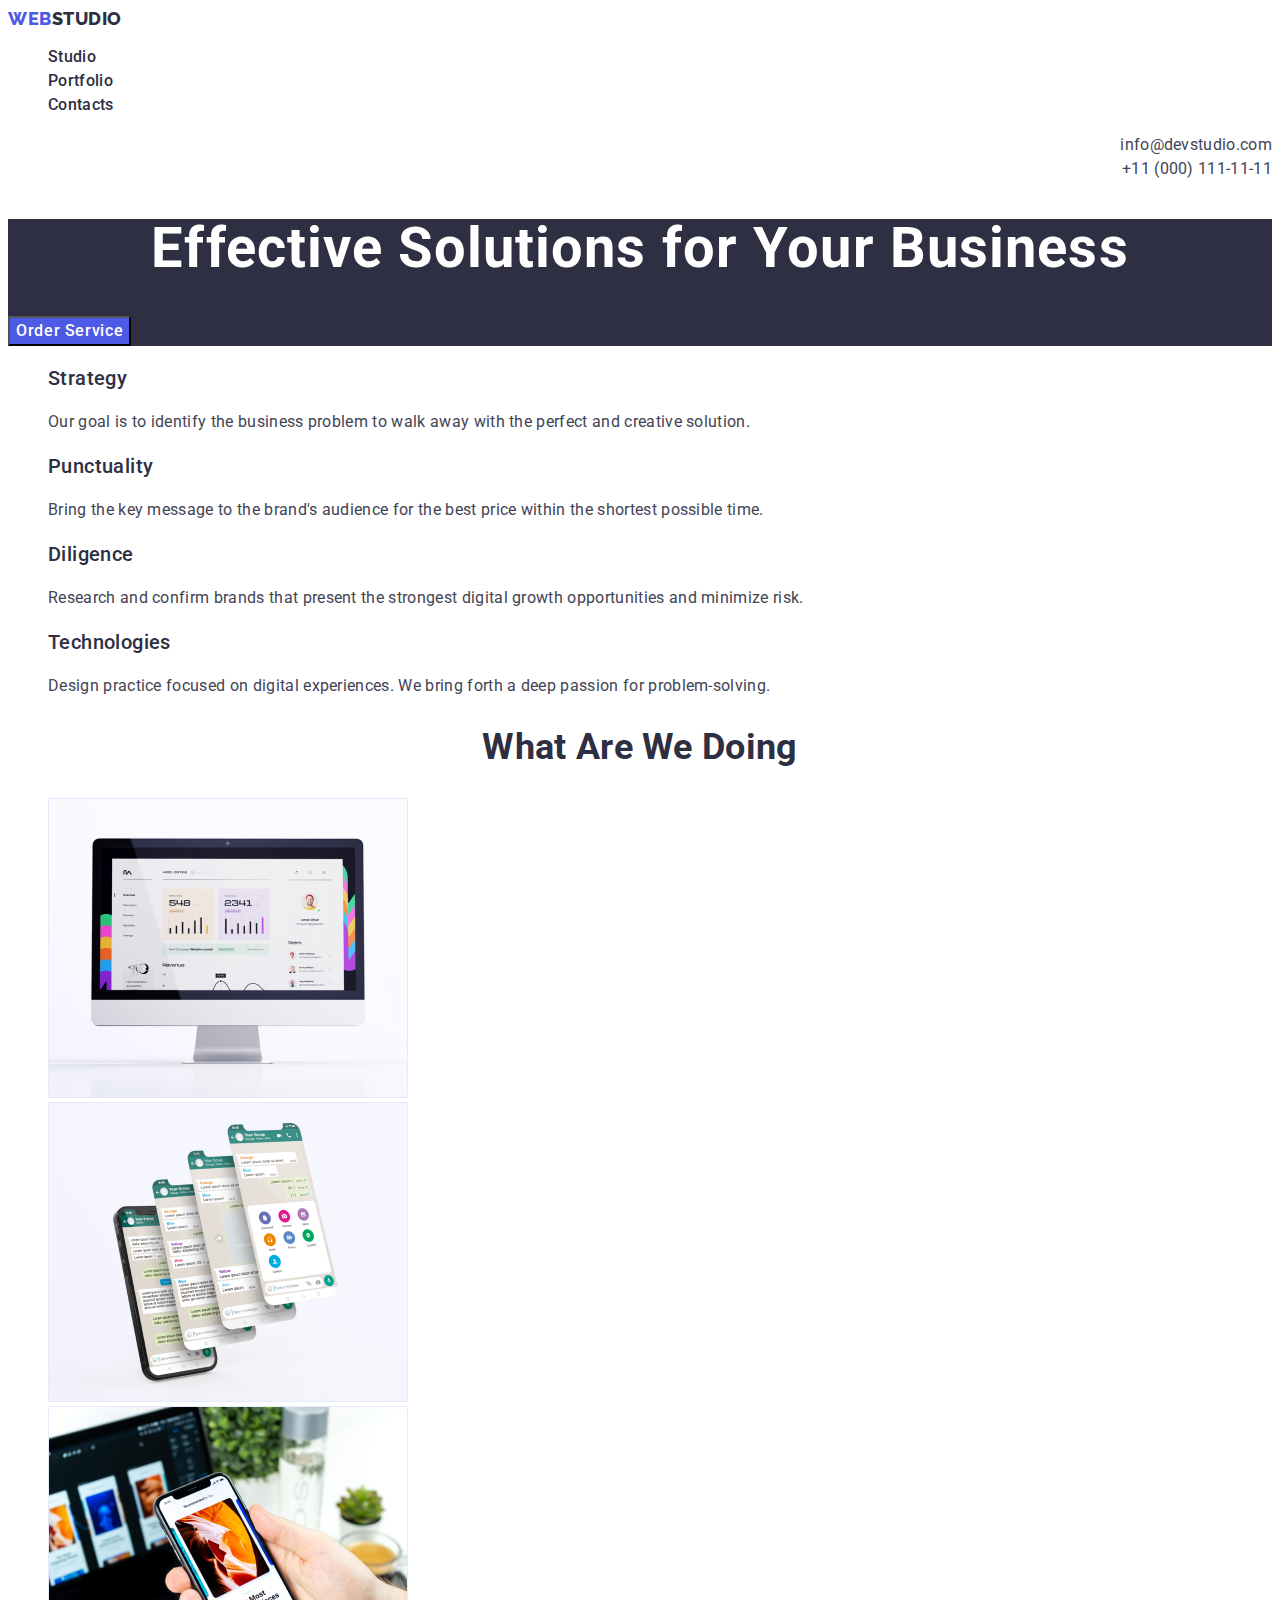
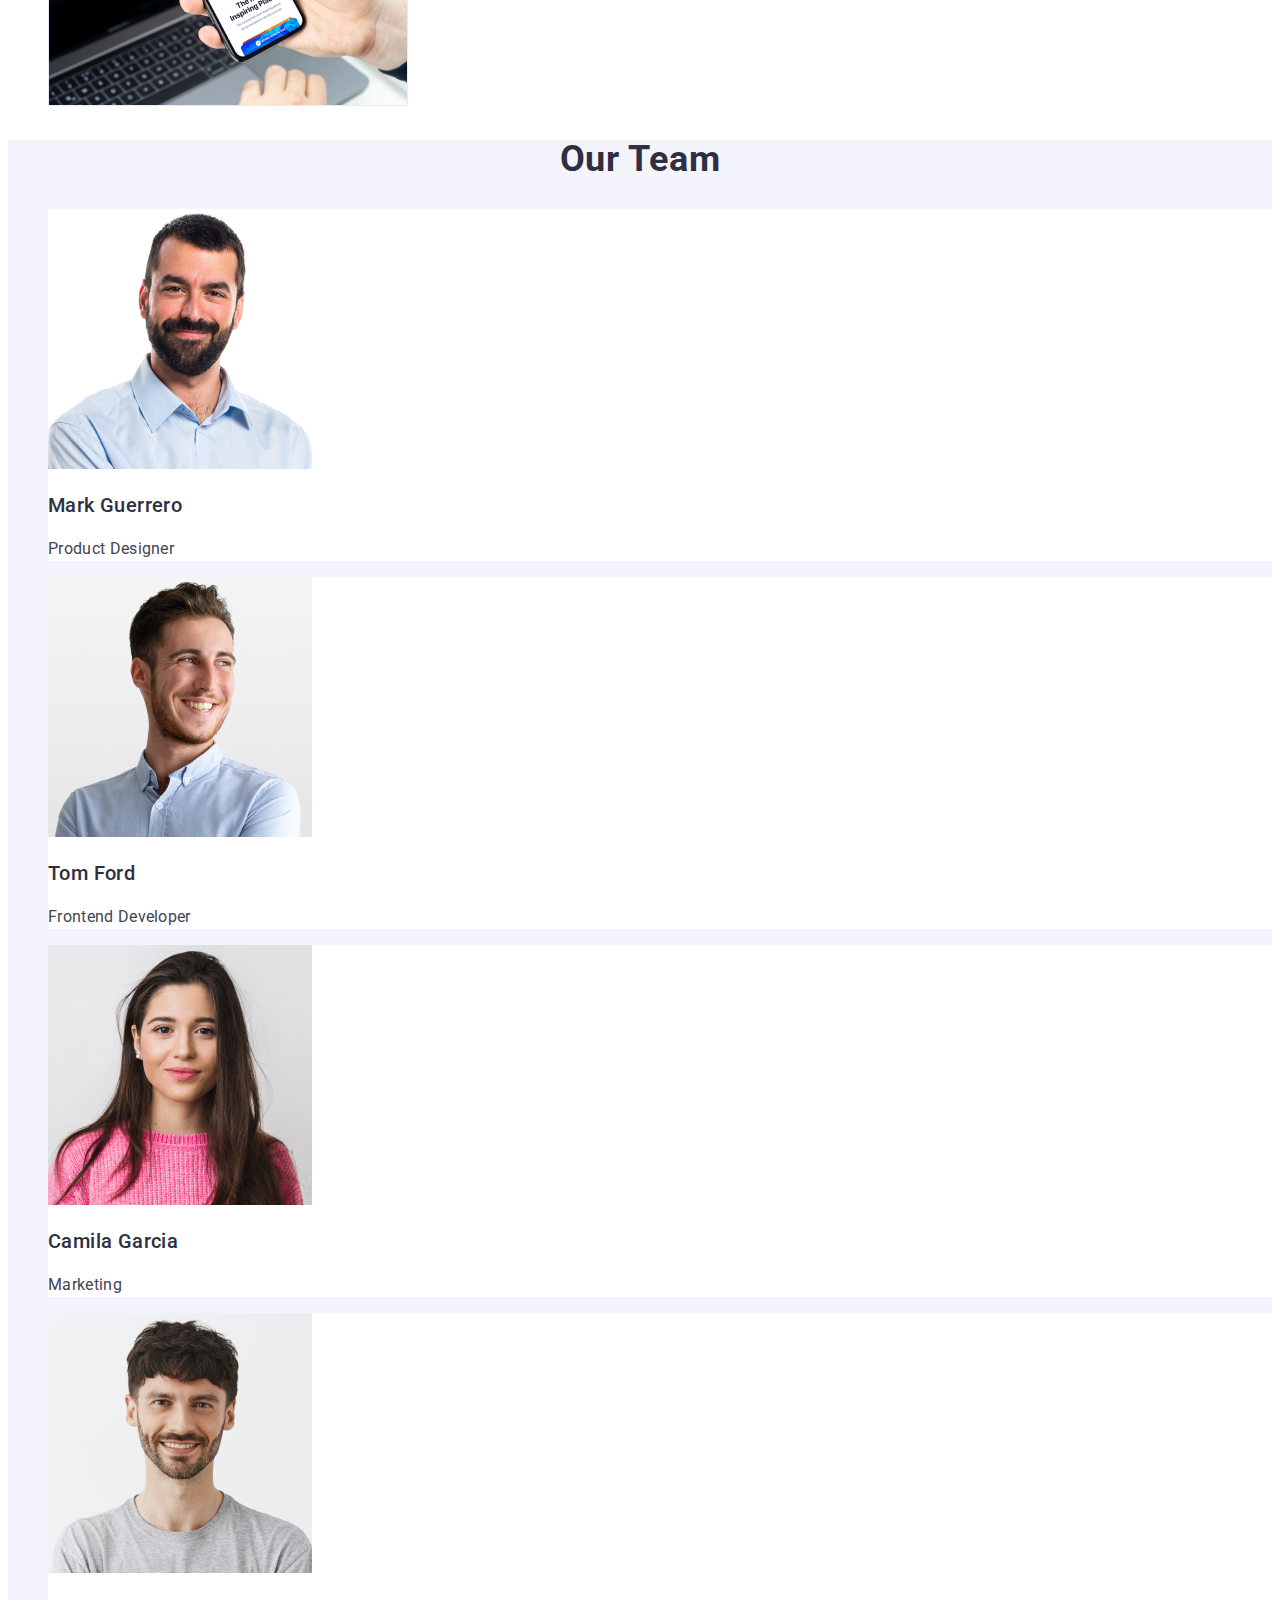
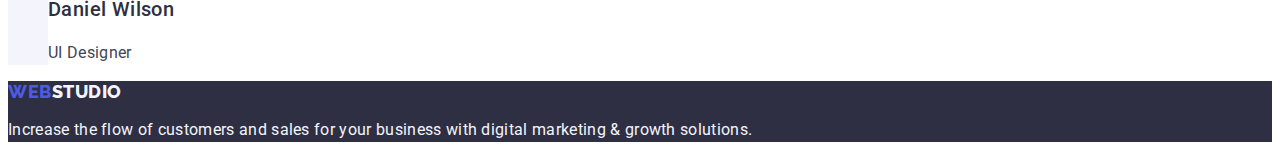
<file: index.html>
<!DOCTYPE html>
<html lang="en">
<head>
    <meta charset="UTF-8">
    <meta http-equiv="X-UA-Compatible" content="IE=edge">
    <meta name="viewport" content="Effective Solutions
    for Your Business">
    <title>WebStudio</title>
    <link rel="preconnect" href="https://fonts.googleapis.com">
<link rel="preconnect" href="https://fonts.gstatic.com" crossorigin>
<link rel="preconnect" href="https://fonts.googleapis.com">
<link rel="preconnect" href="https://fonts.gstatic.com" crossorigin>
<link href="https://fonts.googleapis.com/css2?family=Raleway:wght@800&family=Roboto:wght@400;500;700;900&display=swap" rel="stylesheet">
<link rel="stylesheet" href="./css/styles.css"/>
</head>
<body>
    <header class="header">
        <!-- Top Line -->
            <nav class="header-nav">
                <a class="web-logo link" href="./index.html">Web<span class="studio-logo">Studio</span></a>
                <ul class="list">
                    <li><a class="nav-link link" href="./index.html">Studio</a></li>
                    <li><a class="nav-link link" href="./portfolio.html">Portfolio</a></li>
                    <li><a class="nav-link link" href="">Contacts</a></li>
                </ul>
            </nav>
            <address class="header-contacts">
                <ul class="list">
                <li><a class="contacts-link link" href="mailto:info@devstudio.com">info@devstudio.com</a></li>
                <li><a class="contacts-link link" href="tel:+110001111111">+11 (000) 111-11-11</a></li>
                </ul>
            </address>
            
    </header>
    <main>
        <!-- Hero image -->
        <section class="hero-image">
            <h1 class="hero-title">Effective Solutions for Your Business</h1>
            <button type="button" class="order-btn">Order Service</button>
        </section>
        <!-- Section 1 -->
        <section class="sectiom-1">
            <h2 class="title-advantage" hidden>Our advantages</h2>
            <ul class="list">
                <li class="feature-1">
                <h3 class="feat-name">Strategy</h3>
                <p class="feat-desc">Our goal is to identify the business problem to walk away with the perfect and creative solution. </p>
                </li>
                <li class="feature-2">
                <h3 class="feat-name">Punctuality</h3>
                <p class="feat-desc">Bring the key message to the brand's audience for the best price within the shortest possible time.</p>
                </li>
                <li class="feature-3">
                <h3 class="feat-name">Diligence</h3>
                <p class="feat-desc">Research and confirm brands that present the strongest digital growth opportunities and minimize risk.</p>
                </li>
                <li class="feature-4">
                <h3 class="feat-name">Technologies</h3>
                <p class="feat-desc">Design practice focused on digital experiences. We bring forth a deep passion for problem-solving.</p>
                </li>
            </ul>
        </section>
        <!-- Section 2 -->
        <section class="section-2">
            <h2 class="section-name">What are we doing</h2>
            <ul class="list">
                <li><img src="./images/Rectangle1.jpg" alt="Picture1" width="360" height="300"></li>
                <li><img src="./images/Rectangle22.jpg" alt="Picture2" width="360" height="300"></li>
                <li><img src="./images/Rectangle3.jpg" alt="Picture3" width="360" height="300"></li>
            </ul>

        </section>
        <!-- Section 3 -->
        <section class="team">
            <h2 class="team-title">Our Team</h2>
            <ul class="list">
            <li class="team-card">
                <img src="./images/img.jpg" alt="Mark Guerrero" width="264" height="260" class="">
                <h3 class="team-name">Mark Guerrero</h3>
                <p class="team-job">Product Designer</p>

            </li>
            <li class="team-card">
                <img src="./images/img1.jpg" alt="Tom Ford" width="264" height="260" class="">
                <h3 class="team-name">Tom Ford</h3>
                <p class="team-job">Frontend Developer</p>

            </li>
            <li class="team-card">
                <img src="./images/img2.jpg" alt="Camila Garcia" width="264" height="260" class="">
                <h3 class="team-name">Camila Garcia</h3>
                <p class="team-job">Marketing</p>

            </li>
            <li class="team-card">
                <img src="./images/img3.jpg" alt="Daniel Wilson" width="264" height="260" class="">
                <h3 class="team-name">Daniel Wilson</h3>
                <p class="team-job">UI Designer</p>

            </li>
            </ul>
        </section>
    </main>
    <footer class="footer">
        <a class="web-logo link" href="./index.html">Web<span class="footer-logo">Studio</span></a>
            <p class="footer-text">Increase the flow of customers and sales for your business 
                with digital marketing & growth solutions.</p>
     </footer>
</body>
</html>
</file>
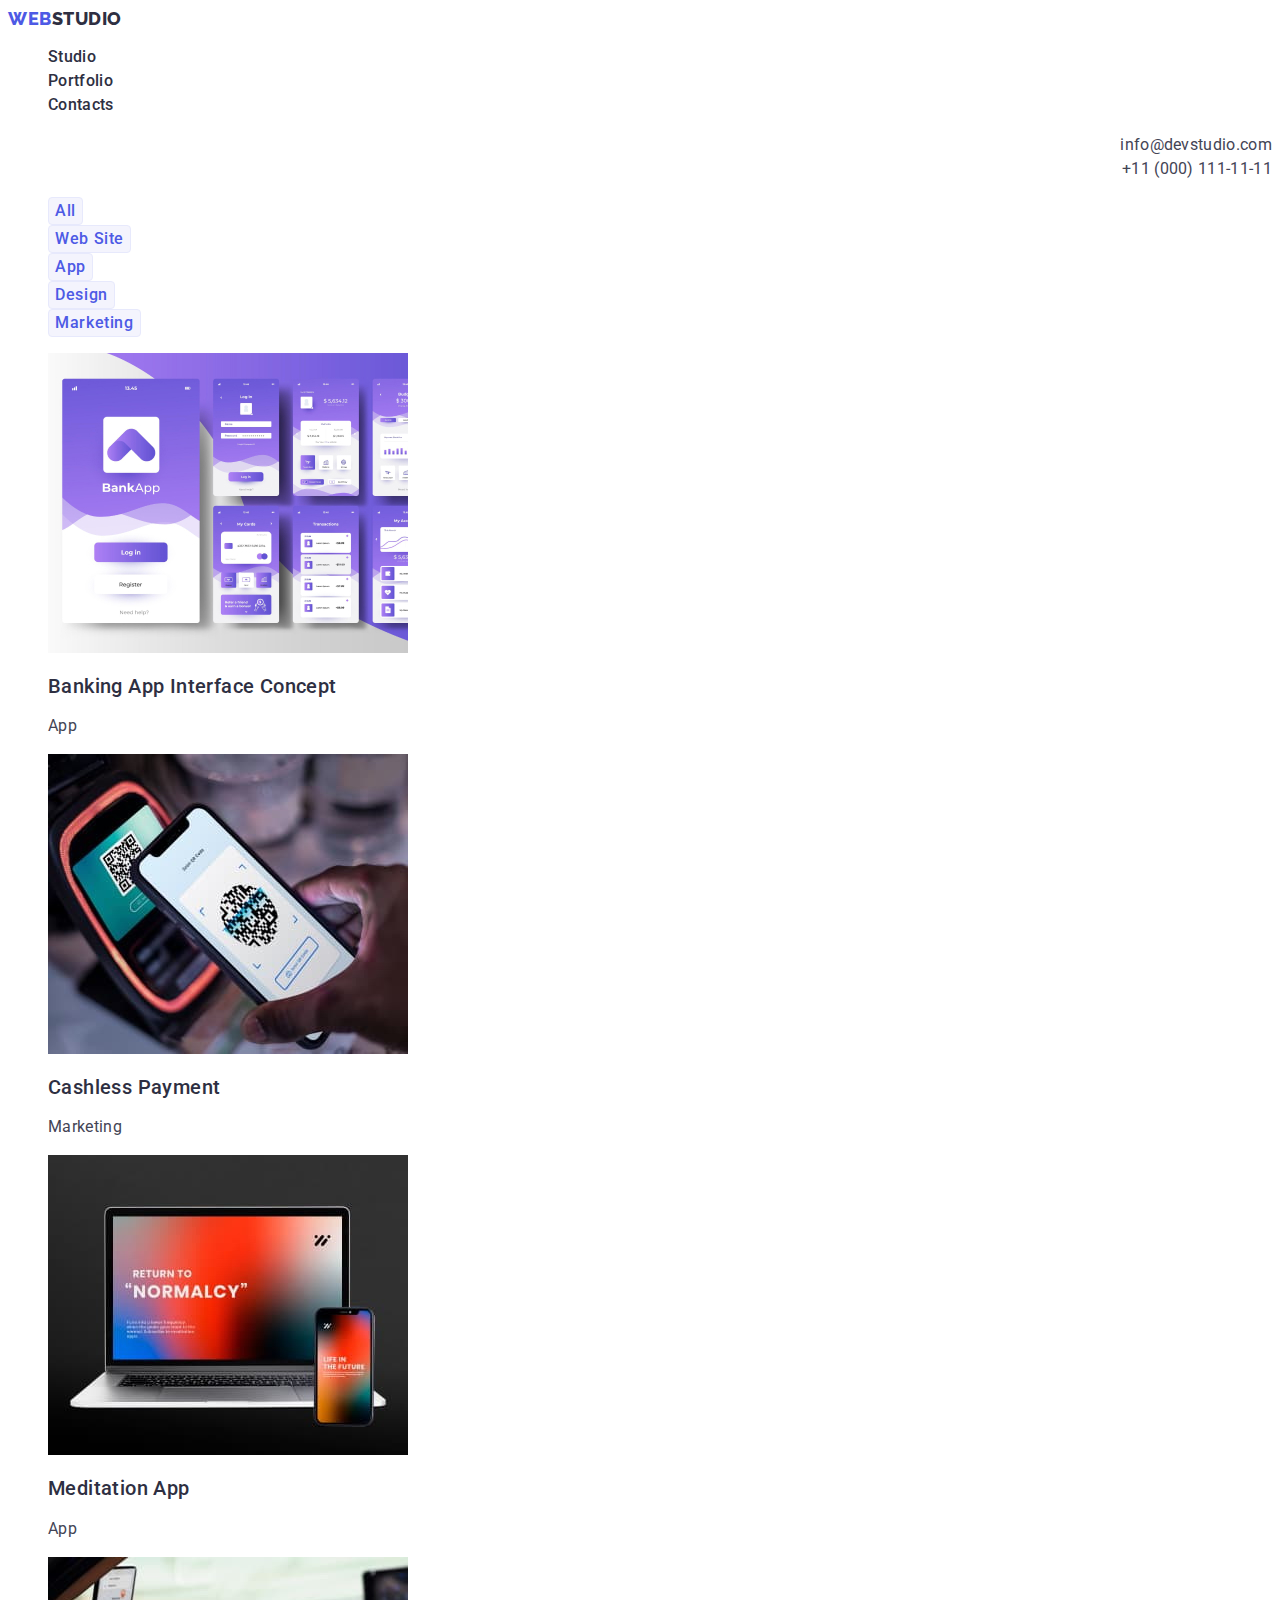
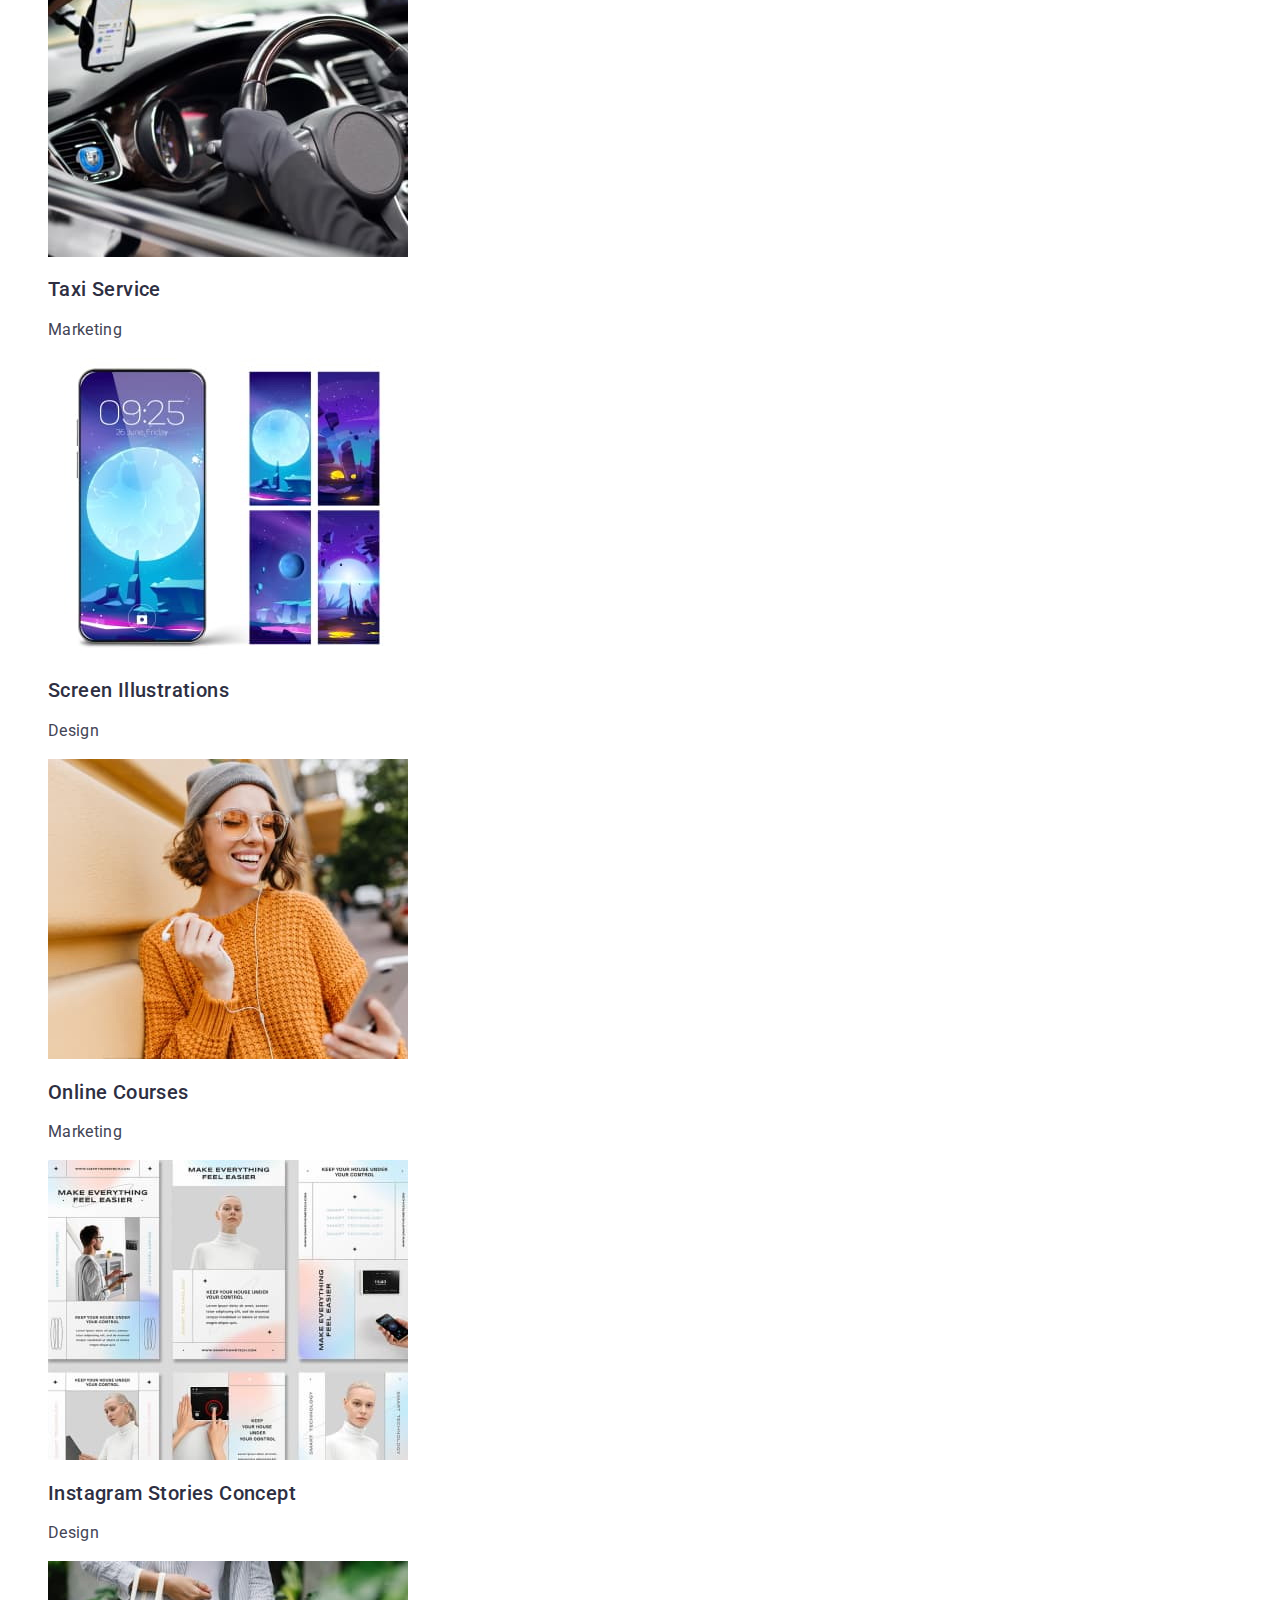
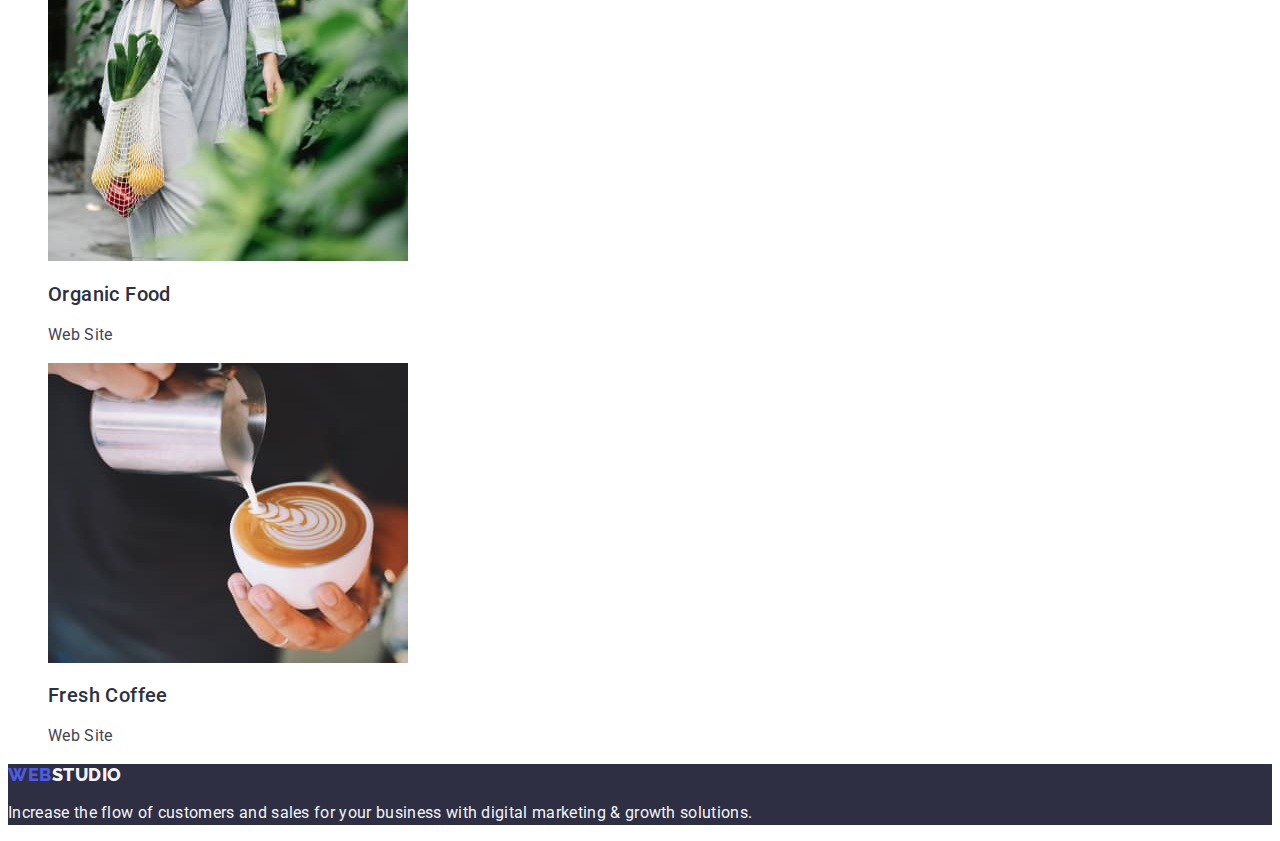
<file: portfolio.html>
<!DOCTYPE html>
<html lang="en">
<head>
    <meta charset="UTF-8">
    <meta http-equiv="X-UA-Compatible" content="IE=edge">
    <meta name="viewport" content="width=device-width, initial-scale=1.0">
    <title>Portfolio</title>
<link rel="preconnect" href="https://fonts.googleapis.com">
<link rel="preconnect" href="https://fonts.gstatic.com" crossorigin>
<link rel="preconnect" href="https://fonts.googleapis.com">
<link rel="preconnect" href="https://fonts.gstatic.com" crossorigin>
<link href="https://fonts.googleapis.com/css2?family=Raleway:wght@800&family=Roboto:wght@400;500;700;900&display=swap" rel="stylesheet">
<link rel="stylesheet" href="./css/styles.css">
</head>
<body>
    <header class="header">
        <!-- Top Line -->
            <nav class="header-nav">
                <a class="web-logo link" href="./index.html">Web<span class="studio-logo">Studio</span></a>
                <ul class="list">
                    <li><a class="nav-link link" href="./index.html">Studio</a></li>
                    <li><a class="nav-link link" href="./portfolio.html">Portfolio</a></li>
                    <li><a class="nav-link link" href="">Contacts</a></li>
                </ul>
            </nav>
            <address class="header-contacts">
                <ul class="list">
                <li><a class="contacts-link link" href="mailto:info@devstudio.com">info@devstudio.com</a></li>
                <li><a class="contacts-link link" href="tel:+110001111111">+11 (000) 111-11-11</a></li>
                </ul>
            </address>
            
    </header>
    <main>
        <!-- Filters -->
       <section class="filters">
        <h1 hidden>Clients</h1>
        <!-- Buttons -->
        <ul class="list">
            <li class="link"><button class="filters-btn" type="button">All</button></li>
            <li class="link"><button class="filters-btn" type="button">Web Site</button></li>
            <li class="link"><button class="filters-btn" type="button">App</button></li>
            <li class="link"><button class="filters-btn" type="button">Design</button></li>
            <li class="link"><button class="filters-btn" type="button">Marketing</button></li>
        </ul>
        <!-- Imagens links -->
        <ul class="list">
            <li class="project-card">
                <a class="link">
                    <img src="./images/pimg1.jpg" alt="app terminal" width="360" height="300">
                    <h2 class="project-name">Banking App Interface Concept</h2>
                    <p class="project-desc">App</p>
                </a>
            </li>
            <li class="project-card">
                <a class="link">
                 <img src="./images/pimg2.jpg" alt="cellphone terminal" width="360" height="300">
                 <h2 class="project-name">Cashless Payment</h2>
                 <p class="project-desc">Marketing</p>
                </a>
            </li>
            <li class="project-card">
                <a class="link">
                    <img src="./images/pimg3.jpg" alt="laptop and cellphone" width="360" height="300">
                    <h2 class="project-name">Meditation App</h2>
                    <p class="project-desc">App</p>
                </a>
            </li>
            <li class="project-card">
               <a class="link">
                    <img src="./images/pimg4.jpg" alt="car window and cellphone" width="360" height="300">
                    <h2 class="project-name">Taxi Service</h2>
                    <p class="project-desc">Marketing</p>
                </a>
             </li>
            <li class="project-card">
                <a class="link">
                    <img src="./images/pimg5.jpg" alt="phone wallpapers" width="360" height="300">
                    <h2 class="project-name">Screen Illustrations</h2>
                    <p class="project-desc">Design</p>
                </a>
            </li>
            <li class="project-card">
                <a class="link">
                    <img src="./images/pimg6.jpg" alt="women with cellphone" width="360" height="300">
                    <h2 class="project-name">Online Courses</h2>
                    <p class="project-desc">Marketing</p>
                </a>
            </li>
            <li class="project-card">
                <a class="link">
                    <img src="./images/pimg7.jpg" alt="design examples" width="360" height="300">
                    <h2 class="project-name">Instagram Stories Concept</h2>
                    <p class="project-desc">Design</p>
                </a>
            </li>
            <li class="project-card">
                <a class="link">
                    <img src="./images/pimg8.jpg" alt="organic vegatables" width="360" height="300">
                    <h2 class="project-name">Organic Food</h2>
                    <p class="project-desc">Web Site</p>
                </a>
            </li>
            <li class="project-card">
                <a class="link">
                    <img src="./images/pimg9.jpg" alt="cup of coffee" width="360" height="300">
                    <h2 class="project-name">Fresh Coffee</h2>
                    <p class="project-desc">Web Site</p>
                </a>
            </li>
        </ul>
       </section>
    </main>
    <footer class="footer">
        <a class="web-logo link" href="./index.html">Web<span class="footer-logo">Studio</span></a>
            <p class="footer-text">Increase the flow of customers and sales for your business 
                with digital marketing & growth solutions.</p>
     </footer>
    
</body>
</html>
</file>
<file: css/styles.css>
:root {--brand-color: #2e2f42;
    --text-color: #434455;
    --background-color: #E5E5E5;
    --nav-color: #404BBF;
    --background-color-gray: #F4F4FD;
    --footer-text-color: #F4F4FD;
    --logo-web-color: #4D5AE5;
    --background-white:#FFFFFF;

}
body {background:var(--background-white);
    color:var(--text-color);
    font-family: 'Roboto', sans-serif;
    font-style: normal;
    letter-spacing: 0.02em;
}
/* Header */
.header {text-decoration: none;
}
.link {text-decoration: none;
}
.header-nav { 

}

.web-logo {text-transform: uppercase;
color:var(--logo-web-color);
font-family: 'Raleway',sans-serif;
font-weight: 800;
font-size: 18px;
text-decoration: none;
line-height:1.17;
letter-spacing: 0.03em;
    }

.studio-logo {text-transform: uppercase;
    color:var(--brand-color);
    font-family: 'Raleway',sans-serif;
    font-weight: 800;
    font-size: 18px;
    text-decoration: none;
    line-height:1.17;
    letter-spacing: 0.03em;
    }

.nav-item: {
    }
.nav-link {color: var(--brand-color);
    font-weight: 500;
    font-size: 16px;
    text-decoration: none;
    line-height: 1.5;
}

.nav-link:hover {color:var(--nav-color);
}
.nav-link:focus {color:var(--nav-color);
}

.header-contacts { text-align: right;
font-style: normal

}
.list {list-style: none;

}
.contacts-link {text-decoration: none;
color: var(--text-color);
font-size: 16px;
line-height: 1.5;
font-style: normal;  

}
.contacts-link:hover {color:var(--nav-color); 
}
.contacts-link:focus {color:var(--nav-color); 
}

/* Hero image */
.hero-image {background:var(--brand-color) ;

}
.hero-title {color: var(--background-white);
text-align: center;
font-weight: 700;
font-size: 56px;
line-height: 1.07;
letter-spacing: 0.02em

}
.order-btn {background:var(--logo-web-color);
 color:var(--background-white);
 font-family: "Roboto", sans-serif;
 font-weight: 500;
 font-size: 16px;
 line-height: 1.5;
 letter-spacing: 0.04em;
 cursor: pointer;
}
.order-btn:hover{background-color:var(--nav-color);
}
.order-btn:focus {background-color:var(--nav-color);}

/* Section 1 */
.sectiom-1 {
}
.title-advantage {
}
.feature-1 {
}
.feat-name { color:var(--brand-color);
    font-weight: 500;
    font-size: 20px;
    line-height: 1.2;
    letter-spacing: 0.02em;
}
.feat-desc {color:var(--text-color);
    font-size: 16px;
    line-height: 1.5;
    letter-spacing: 0.02em;
}
.feature-2 {
}
.feature-3 {
}
.feature-4 {
}
/* Saction 2 */
.section-2 {
}
.section-name {color:var(--brand-color);
    font-weight: 700;
    font-size: 36px;
    line-height: 1.11;
    text-align: center;
    text-transform: capitalize;
}


/* Saction 3 */
.team { background: var(--background-color-gray);
}
.team-title {
    color: var(--brand-color);
    font-weight: 700;
    font-size: 36px;
    line-height: 1.11;
    letter-spacing: 0.02em;
    text-transform: capitalize;
    text-align: center;

}

.team-card{background-color:var(--background-white);

}
.team-photo {
}
.team-name {color:var(--brand-color);
    font-weight: 500;
    font-size: 20px;
    line-height: 1.2;
    letter-spacing: 0.02em;
}
.team-job {color:var(--text-color);
    font-size: 16px;
    line-height: 1.5;
}


/* Footer */
.footer {background:var(--brand-color);
}
.footer-logo {color:var(--footer-text-color);
    font-family: 'Raleway',sans-serif;
    font-weight: 800;
    font-size: 18px;
    text-decoration: none;
    text-transform: uppercase;
    line-height:1.17;
    letter-spacing: 0.03em
    
}
.footer-text {color:var(--footer-text-color);
    font-size: 16px;
    line-height: 1.5
}
.filters-btn {
    font-family: "Roboto", sans-serif;
    font-weight: 500;
    font-size: 16px;
    line-height: 1.5;
    letter-spacing: 0.04em;
    color: var(--logo-web-color);
    background-color:var(--background-color-gray); 
    border: 1px solid #E7E9FC;
    border-radius: 4px;
    cursor: pointer;
}
.filters-btn:hover {color:var(--background-white) ;
    background-color:var(--nav-color);
}
.filters-btn:focus {color:var(--background-white);
    background-color: var(--nav-color);
}
.project-name {font-weight: 500;
    font-size: 20px;
    line-height: 1.2;
    letter-spacing: 0.02em;
    color:#2e2f42;
}
.project-desc {color:var(--text-color);
    font-size: 16px;
    line-height: 1.5;
    letter-spacing: 0.02em;

}
</file>
